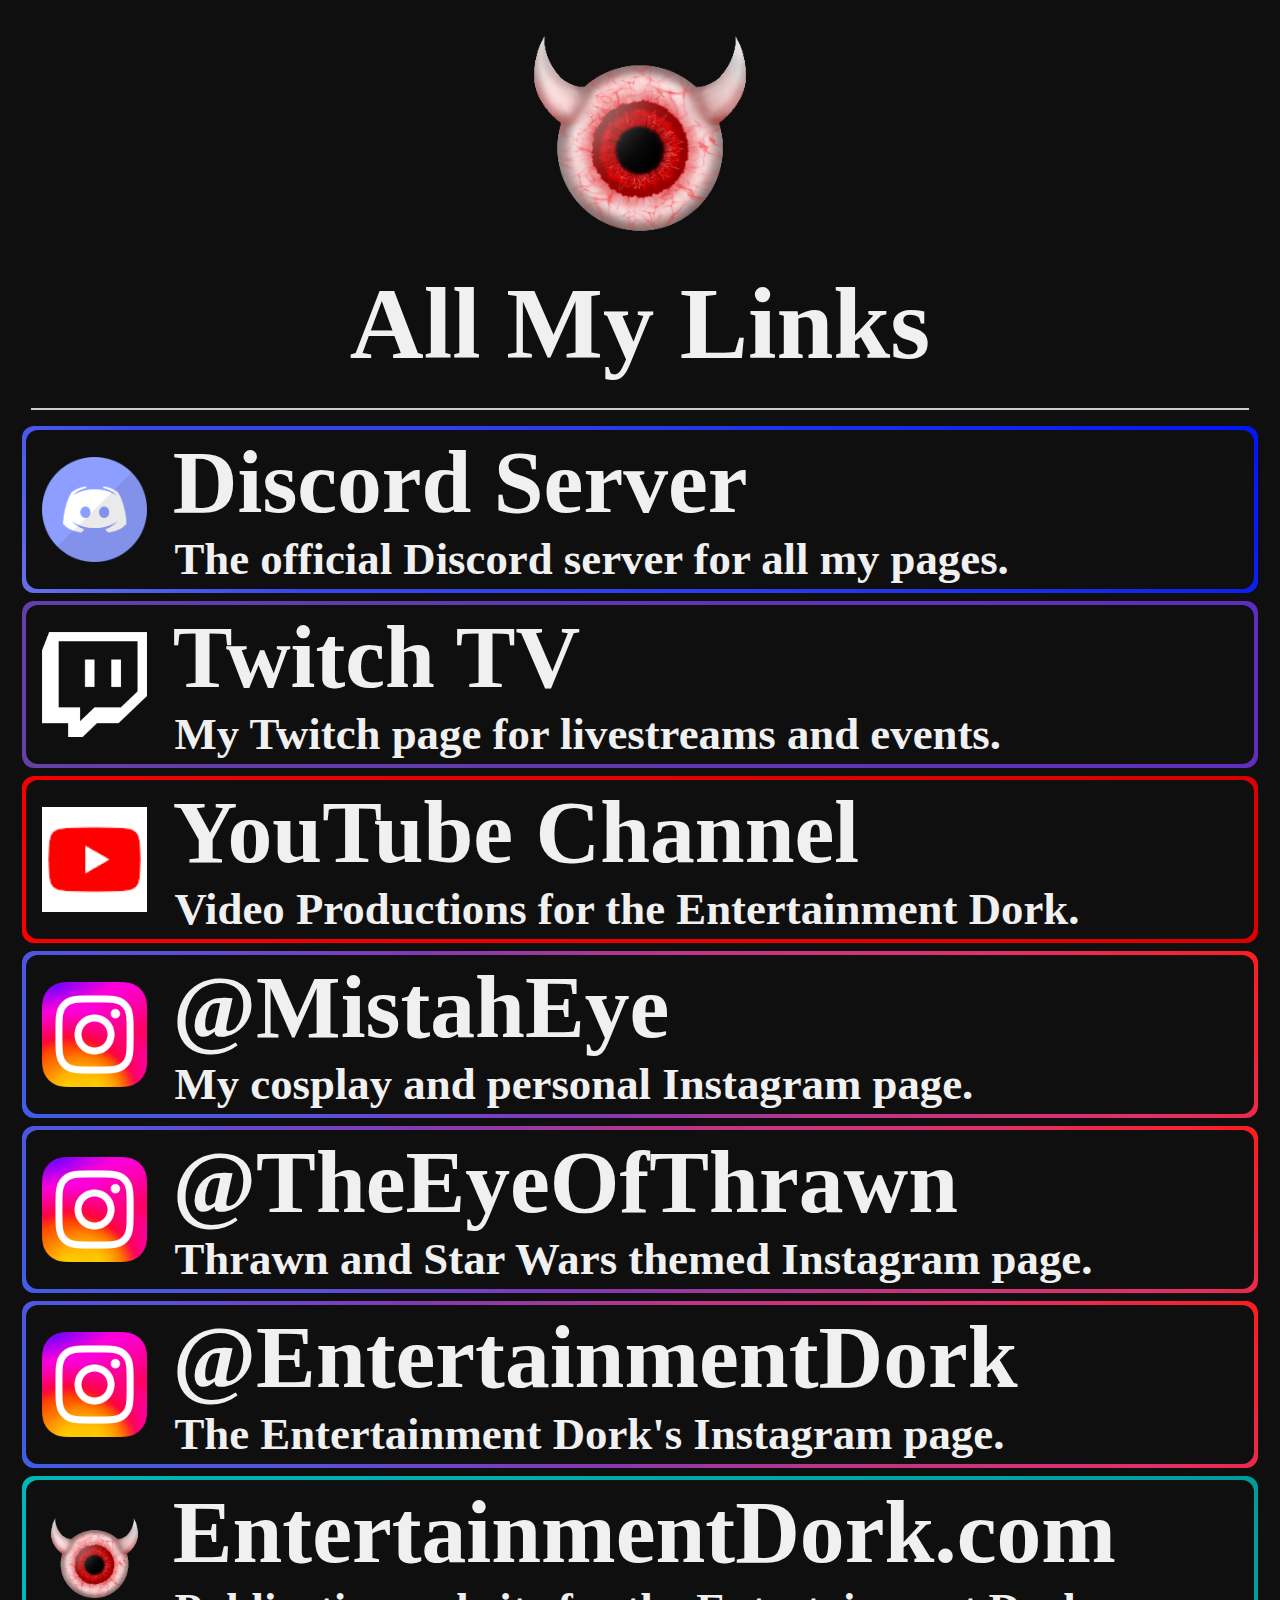
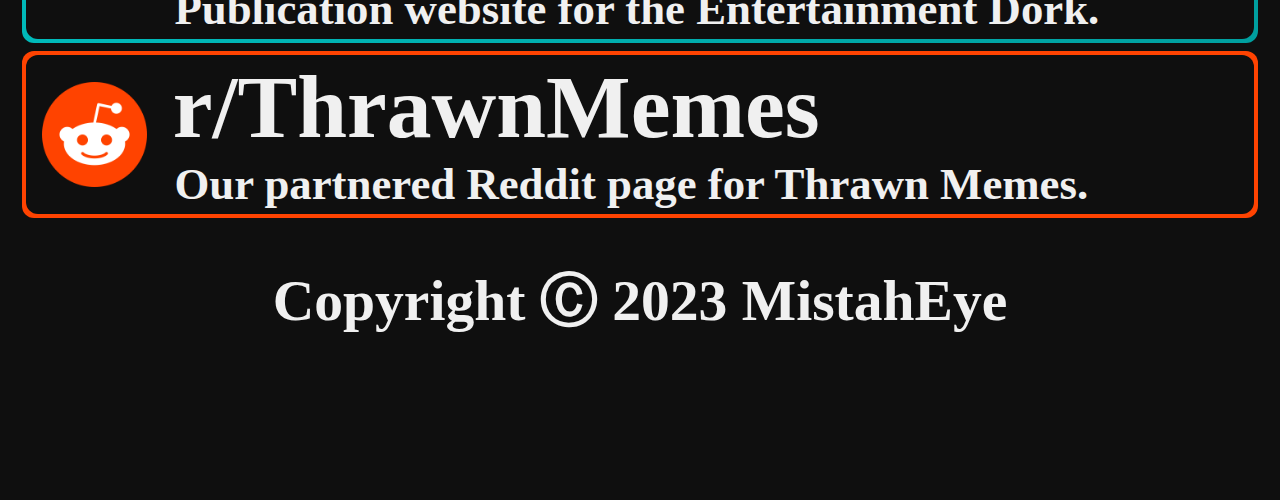
<file: index.html>
<!DOCTYPE html>
<html lang="en">
    <head>
        <meta charset="UTF-8" />
        <meta
            name="description"
            content="All the links for TheEyeOfThrawn, Entertainment Dork, and MistahEye pages!"
        />
        <meta
            name="keywords"
            content="TheEyeOfThrawn, Entertainment Dork, MistahEye, Links, All my links, pages"
        />
        <meta
            name="author"
            content="MistahEye TheEyeOfThrawn Entertainment Dork"
        />
        <meta http-equiv="X-UA-Compatible" content="IE=edge" />
        <meta name="viewport" content="width=device-width, initial-scale=1.0" />
        <title>All My Links</title>

        <!-- Global site tag (gtag.js) - Google Analytics -->
        <script
            async
            src="https://www.googletagmanager.com/gtag/js?id=G-6XNC99KY83"
        ></script>
        <script>
            window.dataLayer = window.dataLayer || [];
            function gtag() {
                dataLayer.push(arguments);
            }
            gtag("js", new Date());
            gtag("config", "G-6XNC99KY83");
        </script>

        <!-- Favicon -->
        <link rel="icon" type="image/x-icon" href="/favicon.ico" />

        <!-- Custom Styles -->
        <link rel="stylesheet" href="./styles/styles.css" />
    </head>
    <body>
        <div class="header">
            <img src="/imgs/eyeball.png" />
            <h1>All My Links</h1>
            <br />
            <hr />
        </div>
        <!-- Undecided on how I want this part to look but working on -> tagged out-->
        <!--<p class="section-header first">My Main Pages:</p>
        <div class="divider">
            <hr class="main-divider" />
        </div>-->

        <div class="main first">
            <a
                href="https://discord.gg/VJN6exKwUX"
                target="_blank"
                class="flex-item discord"
            >
                <div class="top">
                    <div class="icon">
                        <img src="/imgs/Discord.png" />
                    </div>
                    <div class="text">
                        <h1>Discord Server</h1>
                        <h2>The official Discord server for all my pages.</h2>
                    </div>
                </div>
            </a>
        </div>

        <div class="main">
            <a
                href="https://www.twitch.tv/MistahEye/"
                target="_blank"
                class="flex-item twitch"
            >
                <div class="top">
                    <div class="icon"><img src="/imgs/Twitch.png" /></div>
                    <div class="text">
                        <h1>Twitch TV</h1>
                        <h2>My Twitch page for livestreams and events.</h2>
                    </div>
                </div>
            </a>
            <a
                href="https://www.youtube.com/channel/UCV_DZvq41HwvDhMoIVt0HJA"
                target="_blank"
                class="flex-item youtube"
            >
                <div class="top">
                    <div class="icon">
                        <img src="/imgs/YouTubeLogo.png" />
                    </div>
                    <div class="text">
                        <h1>YouTube Channel</h1>
                        <h2>Video Productions for the Entertainment Dork.</h2>
                    </div>
                </div>
            </a>
        </div>

        <!--<p class="section-header">The Eye of Thrawn:</p>
        <div class="divider">
            <hr class="main-divider" />
        </div>-->

        <div class="main">
            <a
                href="https://www.instagram.com/mistaheye/"
                target="_blank"
                class="flex-item instagram"
            >
                <div class="top">
                    <div class="icon">
                        <img src="/imgs/Instagram.png" />
                    </div>
                    <div class="text">
                        <h1>@MistahEye</h1>
                        <h2>My cosplay and personal Instagram page.</h2>
                    </div>
                </div>
            </a>
            <a
                href="https://www.instagram.com/theeyeofthrawn/"
                target="_blank"
                class="flex-item instagram"
            >
                <div class="top">
                    <div class="icon">
                        <img src="/imgs/Instagram.png" />
                    </div>
                    <div class="text">
                        <h1>@TheEyeOfThrawn</h1>
                        <h2>Thrawn and Star Wars themed Instagram page.</h2>
                    </div>
                </div>
            </a>
            <a
                href="https://www.instagram.com/entertainmentdork/"
                target="_blank"
                class="flex-item instagram"
            >
                <div class="top">
                    <div class="icon">
                        <img src="/imgs/Instagram.png" />
                    </div>
                    <div class="text">
                        <h1>@EntertainmentDork</h1>
                        <h2>The Entertainment Dork's Instagram page.</h2>
                    </div>
                </div>
            </a>
        </div>

        <!--<p class="section-header">Entertainment Dork:</p>
        <div class="divider">
            <hr class="main-divider" />
        </div>-->

        <div class="main">
            <a
                href="https://www.entertainmentdork.com/"
                target="_blank"
                class="flex-item websites"
            >
                <div class="top">
                    <div class="icon">
                        <img src="/imgs/eyeball.png" />
                    </div>
                    <div class="text">
                        <h1>EntertainmentDork.com</h1>
                        <h2>Publication website for the Entertainment Dork.</h2>
                    </div>
                </div>
            </a>
            <a
                href="https://www.reddit.com/r/ThrawnMemes/"
                target="_blank"
                class="flex-item reddit"
            >
                <div class="top">
                    <div class="icon">
                        <img src="/imgs/Reddit.png" />
                    </div>
                    <div class="text">
                        <h1>r/ThrawnMemes</h1>
                        <h2>Our partnered Reddit page for Thrawn Memes.</h2>
                    </div>
                </div>
            </a>
        </div>

        <!--<p class="section-header">Our Fine Partners:</p>
        <div class="divider">
            <hr class="main-divider" />
        </div>-->
        <div class="footer">
            <p style="margin-bottom: 10rem">Copyright Ⓒ 2023 MistahEye</p>
        </div>
    </body>
</html>
</file>
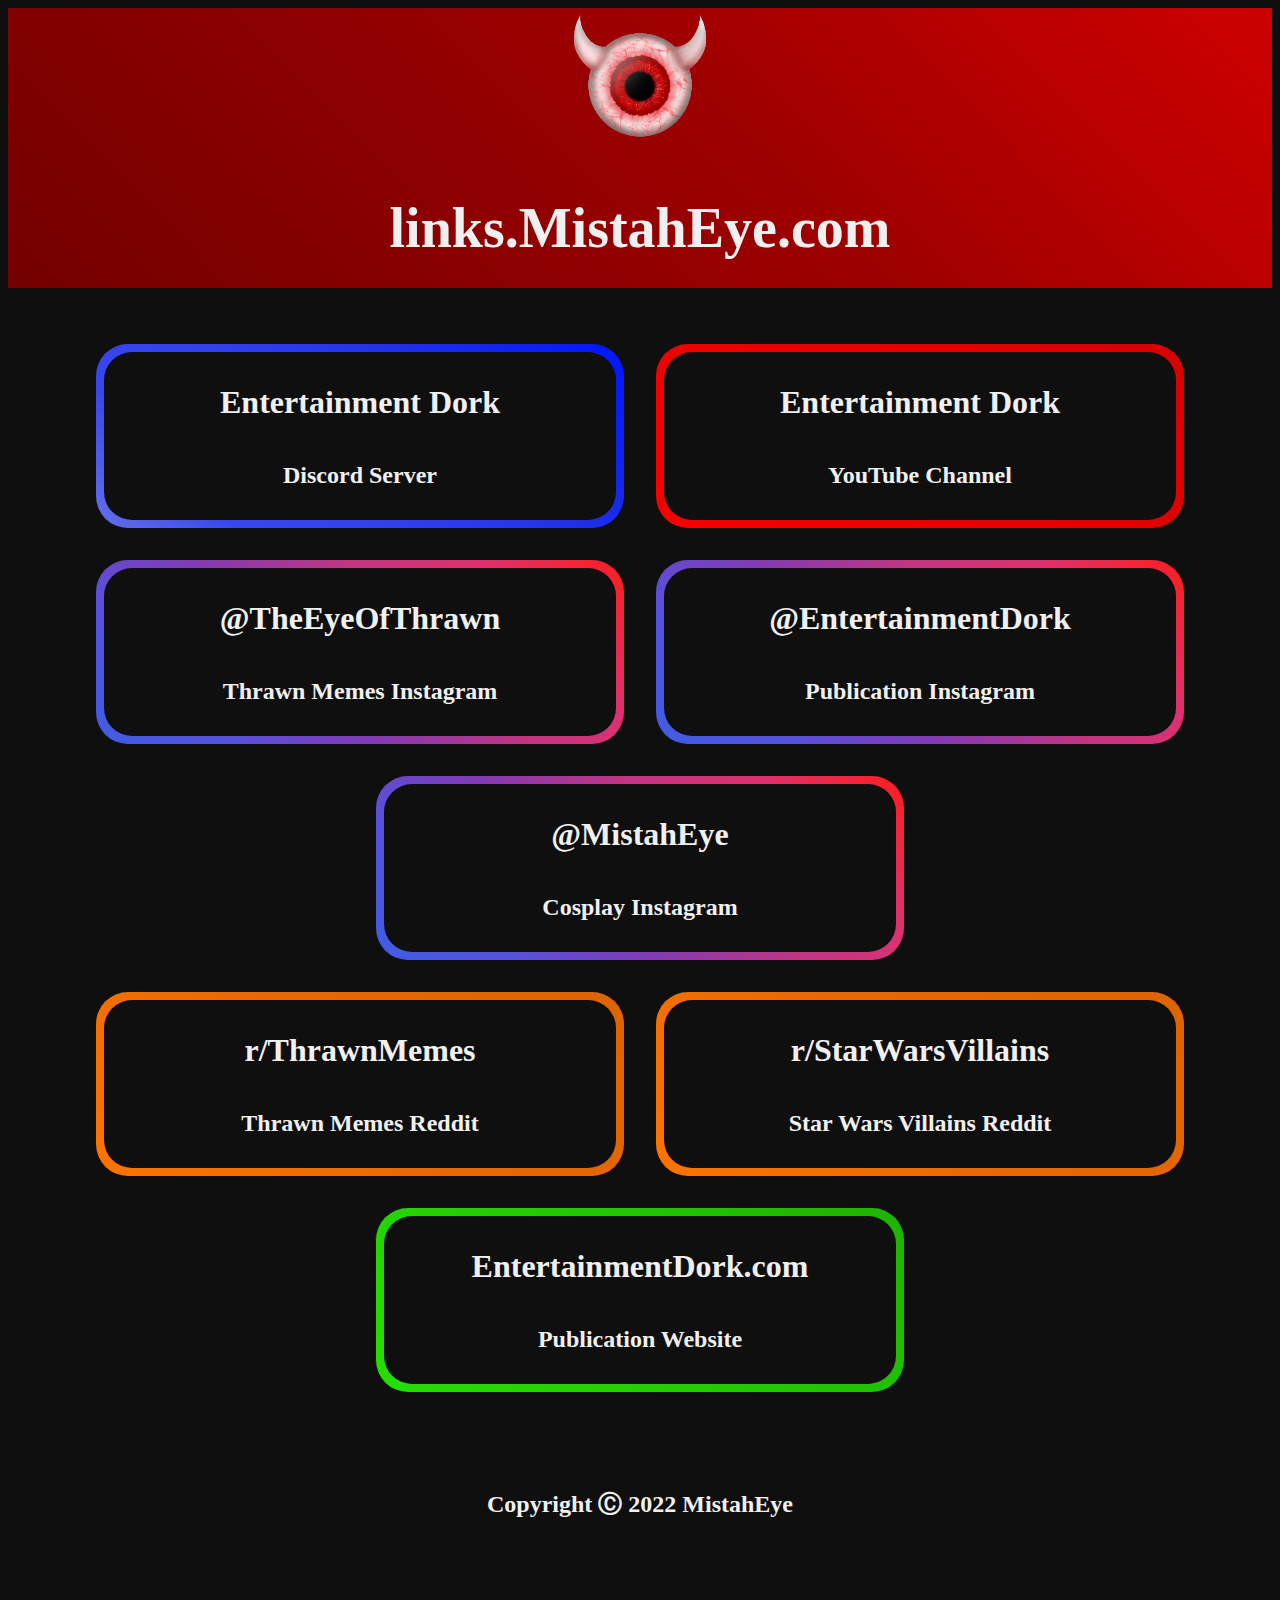
<file: OLD/index.html>
<!DOCTYPE html>
<html lang="en">
    <head>
        <meta charset="UTF-8" />
        <meta http-equiv="X-UA-Compatible" content="IE=edge" />
        <meta name="viewport" content="width=device-width, initial-scale=1.0" />
        <title>Links.MistahEye.com</title>

        <!-- Global site tag (gtag.js) - Google Analytics -->
        <script
            async
            src="https://www.googletagmanager.com/gtag/js?id=G-6XNC99KY83"
        ></script>
        <script>
            window.dataLayer = window.dataLayer || [];
            function gtag() {
                dataLayer.push(arguments);
            }
            gtag("js", new Date());
            gtag("config", "G-6XNC99KY83");
        </script>

        <!-- Favicon -->
        <link rel="icon" type="image/x-icon" href="/favicon.ico" />

        <!-- Bootstrap 5 -->
        <link
            href="https://cdn.jsdelivr.net/npm/bootstrap@5.0.2/dist/css/bootstrap.min.css"
            rel="stylesheet"
            integrity="sha384-EVSTQN3/azprG1Anm3QDgpJLIm9Nao0Yz1ztcQTwFspd3yD65VohhpuuCOmLASjC"
            crossorigin="anonymous"
        />

        <link rel="stylesheet" href="../styles/style.css" />
    </head>
    <body>
        <div class="header">
            <img class="eyeball-logo" src="../imgs/eyeball.png" />
            <h1>links.MistahEye.com</h1>
        </div>
        <div class="main-content">
            <div class="flex">
                <div class="discord inner">
                    <a
                        href="https://discord.gg/VJN6exKwUX"
                        target="_blank"
                        class="discord link"
                    >
                        <h1>Entertainment Dork</h1>
                        <h2>Discord Server</h2>
                    </a>
                </div>
                <div class="youtube inner">
                    <a
                        href="https://www.youtube.com/channel/UCV_DZvq41HwvDhMoIVt0HJA"
                        target="_blank"
                        class="youtube link"
                    >
                        <h1>Entertainment Dork</h1>
                        <h2>YouTube Channel</h2>
                    </a>
                </div>
            </div>

            <div class="flex">
                <div class="instagram inner">
                    <a
                        href="https://www.instagram.com/theeyeofthrawn/"
                        target="_blank"
                        class="instagram link"
                    >
                        <h1>@TheEyeOfThrawn</h1>
                        <h2>Thrawn Memes Instagram</h2>
                    </a>
                </div>
                <div class="instagram inner">
                    <a
                        href="https://www.instagram.com/entertainmentdork/"
                        target="_blank"
                        class="instagram link"
                    >
                        <h1>@EntertainmentDork</h1>
                        <h2>Publication Instagram</h2>
                    </a>
                </div>
                <div class="instagram inner">
                    <a
                        href="https://www.instagram.com/mistaheye/"
                        target="_blank"
                        class="instagram link"
                    >
                        <h1>@MistahEye</h1>
                        <h2>Cosplay Instagram</h2>
                    </a>
                </div>
            </div>
            <div class="flex">
                <div class="reddit inner">
                    <a
                        href="https://www.reddit.com/r/ThrawnMemes/"
                        target="_blank"
                        class="reddit link"
                    >
                        <h1>r/ThrawnMemes</h1>
                        <h2>Thrawn Memes Reddit</h2>
                    </a>
                </div>
                <div class="reddit inner">
                    <a
                        href="https://www.reddit.com/r/StarWarsVillains/"
                        target="_blank"
                        class="reddit link"
                    >
                        <h1>r/StarWarsVillains</h1>
                        <h2>Star Wars Villains Reddit</h2>
                    </a>
                </div>
            </div>

            <div class="flex">
                <div class="websites inner">
                    <a
                        href="https://www.entertainmentdork.com/"
                        target="_blank"
                        class="websites link"
                    >
                        <h1 class="hoverele">EntertainmentDork.com</h1>
                        <h2 class="hoverele">Publication Website</h2>
                    </a>
                </div>
            </div>
            <div class="footer">
                <h1 class="copyright">Copyright Ⓒ 2022 MistahEye</h1>
            </div>
        </div>
    </body>
</html>
</file>
<file: styles/styles.css>
* {
  margin: 0;
  padding: 0;
  font-size: calc(3.5rem * 62.5%);
  color: #f0f0f0;
}

body {
  background-color: #0f0f0f;
}

@media only screen and (min-width: 1351px) {
  .header {
    display: -webkit-box;
    display: -ms-flexbox;
    display: flex;
    -webkit-box-orient: vertical;
    -webkit-box-direction: normal;
        -ms-flex-direction: column;
            flex-direction: column;
    -webkit-box-align: center;
        -ms-flex-align: center;
            align-items: center;
    text-align: center;
  }
  .header h1 {
    font-size: 2.5rem;
  }
  .header h2 {
    font-size: 1.75rem;
    padding-left: 2rem;
    padding-right: 2rem;
  }
  .header img {
    width: 7.5rem;
    height: 7.5rem;
  }
  .header hr {
    margin-top: 0.5rem;
    margin-bottom: 0.5rem;
    width: 95vw;
    opacity: 0.85;
    background: #f0f0f0;
    border: 1px solid #f0f0f0;
  }
  .first {
    margin-top: 1rem;
  }
  .main {
    display: -webkit-box;
    display: -ms-flexbox;
    display: flex;
    -ms-flex-wrap: wrap;
        flex-wrap: wrap;
    -webkit-box-pack: center;
        -ms-flex-pack: center;
            justify-content: center;
  }
  .main .flex-item {
    display: -webkit-box;
    display: -ms-flexbox;
    display: flex;
    -webkit-box-pack: center;
        -ms-flex-pack: center;
            justify-content: center;
    -webkit-box-align: center;
        -ms-flex-align: center;
            align-items: center;
    margin: 0.75rem;
    width: 30rem;
    height: 10rem;
    border-radius: 1.75rem;
    text-decoration: none;
  }
  .main .flex-item .top {
    display: -webkit-box;
    display: -ms-flexbox;
    display: flex;
    -webkit-box-align: center;
        -ms-flex-align: center;
            align-items: center;
    border-radius: 1.5rem;
    width: 96%;
    height: 90%;
    background-color: #0f0f0f;
    -webkit-transition: 0.35s;
    transition: 0.35s;
  }
  .main .flex-item .top:hover {
    background: 0;
  }
  .main .flex-item .top .icon img {
    margin-left: 1rem;
    width: 4rem;
    height: 4rem;
  }
  .main .flex-item .top .text {
    margin-left: 1rem;
  }
  .main .flex-item .top .text h1 {
    font-size: 2rem;
  }
  .main .flex-item .top .text h2 {
    font-size: 1.5rem;
  }
  /*.section-header {
        text-align: center;
        font-size: 2rem;
        margin-right: 35vw;
    }
    .divider {
        display: flex;
        justify-content: center;

        .main-divider {
            display: flex;
            margin-top: 0.5rem;
            margin-bottom: 0.5rem;
            width: 95vw;
            opacity: 0.85;
            background: $white;
            border: 1px solid $white;
        }
    } */
  .footer .buzzwords {
    padding: 2rem;
    margin-top: 5rem;
  }
  .footer .buzzwords p {
    font-size: 1.75rem;
    margin: 0;
    margin-top: 1rem;
    margin-bottom: 1rem;
  }
  .footer p {
    color: #f0f0f0;
    font-weight: bold;
    font-size: 2rem;
    text-align: center;
    margin-top: 5rem;
    margin-bottom: 5rem;
  }
}

@media only screen and (max-width: 1351px) {
  .header {
    display: -webkit-box;
    display: -ms-flexbox;
    display: flex;
    -webkit-box-align: center;
        -ms-flex-align: center;
            align-items: center;
    -webkit-box-orient: vertical;
    -webkit-box-direction: normal;
        -ms-flex-direction: column;
            flex-direction: column;
    color: #f0f0f0;
    background-color: #0f0f0f;
    margin-top: 1vh;
  }
  .header img {
    width: 20vw;
    height: 20vw;
  }
  .header h1 {
    font-size: 8vw;
  }
  .header h2 {
    width: 95vw;
    padding: 0.5rem;
    text-align: center;
    font-size: 4.65vw !important;
  }
  .header hr {
    margin-top: 0.5rem;
    margin-bottom: 0.5rem;
    width: 95vw;
    opacity: 0.85;
    background: #f0f0f0;
    border: 1px solid #f0f0f0;
  }
  .main {
    display: -webkit-box;
    display: -ms-flexbox;
    display: flex;
    -webkit-box-pack: center;
        -ms-flex-pack: center;
            justify-content: center;
    -ms-flex-wrap: wrap;
        flex-wrap: wrap;
    -webkit-box-align: center;
        -ms-flex-align: center;
            align-items: center;
  }
  .main .flex-item {
    width: 96vw;
    padding: 0.25rem;
    border-radius: 0.75em;
    text-decoration: none;
    margin-top: 0.5rem;
  }
  .main .flex-item .top {
    display: -webkit-box;
    display: -ms-flexbox;
    display: flex;
    -webkit-box-align: center;
        -ms-flex-align: center;
            align-items: center;
    background-color: #0f0f0f;
    border-radius: 0.75rem;
    -webkit-transition: 0.35s;
    transition: 0.35s;
  }
  .main .flex-item .top:hover {
    background: 0;
  }
  .main .flex-item .top .icon img {
    margin-top: 0.25rem;
    margin-left: 1rem;
    width: 8.25vw;
    height: 8.25vw;
    margin-right: 2vw;
  }
  .main .flex-item .top .text h1 {
    color: #f0f0f0;
    font-size: 7vw;
  }
  .main .flex-item .top .text h2 {
    color: #f0f0f0;
    font-size: 3.5vw;
    margin-bottom: 0.25rem;
    margin-left: 0.1rem;
  }
  .footer .buzzwords {
    padding: 5vw;
    margin-top: 5vh;
  }
  .footer .buzzwords p {
    font-size: 3vw;
    margin: 0;
    margin-top: 1vh;
    margin-bottom: 1vh;
  }
  .footer p {
    color: #f0f0f0;
    font-weight: bold;
    font-size: 4.5vw;
    text-align: center;
    margin-top: 5vh;
    margin-bottom: 5vh;
  }
}

.instagram {
  background: linear-gradient(45deg, #405de6, #5851db, #833ab4, #c13584, #e1306c, #fd1d1d);
}

.youtube {
  background: linear-gradient(45deg, #f80000, #e80000, #d80000);
}

.discord {
  background: linear-gradient(45deg, #6570e8, #3847ed, #3141ef, #2636eb, #1426eb, #0015ff);
}

.reddit {
  background: #ff4301;
}

.websites {
  background: linear-gradient(45deg, #00baba, #009c9c);
}

.twitch {
  background: linear-gradient(45deg, #6441a5, #5f2cbf);
}
/*# sourceMappingURL=styles.css.map */
</file>
<file: styles/style.css>
* {
  font-size: calc(3.5rem * 62.5%);
  background: #0f0f0f;
}

html,
body {
  background: #0f0f0f;
}

.header {
  display: -webkit-box;
  display: -ms-flexbox;
  display: flex;
  -ms-flex-wrap: nowrap;
      flex-wrap: nowrap;
  -webkit-box-orient: vertical;
  -webkit-box-direction: normal;
      -ms-flex-direction: column;
          flex-direction: column;
  -webkit-box-pack: center;
      -ms-flex-pack: center;
          justify-content: center;
  -webkit-box-align: center;
      -ms-flex-align: center;
          align-items: center;
  background-image: linear-gradient(45deg, #730000, #820000, #910000, #a00000, #b90000, #cd0000);
  height: 17.5rem;
}

.header h1 {
  color: #f0f0f0;
  font-size: 3.5rem;
  background: 0;
}

.header .eyeball-logo {
  width: 10rem;
  background: 0;
}

.main-content {
  padding-top: 2.5rem;
  background: #0f0f0f;
  height: 60rem;
}

.main-content h1,
.main-content h2 {
  color: #f0f0f0;
  text-align: center;
  background: 0;
}

.main-content .flex {
  display: -webkit-box;
  display: -ms-flexbox;
  display: flex;
  -webkit-box-pack: center;
      -ms-flex-pack: center;
          justify-content: center;
  -ms-flex-wrap: wrap;
      flex-wrap: wrap;
  background: #0f0f0f;
}

.main-content .flex .inner {
  border-radius: 2rem;
  margin: 1rem;
}

.main-content .flex .inner .link {
  background: #0f0f0f;
  display: -webkit-box;
  display: -ms-flexbox;
  display: flex;
  -webkit-box-pack: center;
      -ms-flex-pack: center;
          justify-content: center;
  -webkit-box-align: center;
      -ms-flex-align: center;
          align-items: center;
  -webkit-box-orient: vertical;
  -webkit-box-direction: normal;
      -ms-flex-direction: column;
          flex-direction: column;
  margin: 0.5rem;
  text-decoration: none;
  padding: 1rem;
  width: 30rem;
  height: 8.5rem;
  border-radius: 1.75rem;
}

.link:hover {
  -webkit-transition: 0.5s;
  transition: 0.5s;
  background: rgba(0, 0, 0, 0) !important;
  /*h1,
    h2 {
        transition: 0.25s;
        color: red;
    }*/
}

.instagram {
  background: linear-gradient(45deg, #405de6, #5851db, #833ab4, #c13584, #e1306c, #fd1d1d);
}

.youtube {
  background: linear-gradient(45deg, #f80000, #e80000, #d80000);
}

.discord {
  background: linear-gradient(45deg, #6570e8, #3847ed, #3141ef, #2636eb, #1426eb, #0015ff);
}

.websites {
  background: linear-gradient(45deg, #25df00, #22cb00, #1eb300);
}

.reddit {
  background: linear-gradient(45deg, #ff7300, #e86900, #de6400);
}

.yellow {
  background: linear-gradient(45deg, #ffff00, #dfdf00, #b9b900, #b9b900, #dfdf00, #fff200);
}

.footer {
  display: -webkit-box;
  display: -ms-flexbox;
  display: flex;
  -webkit-box-pack: center;
      -ms-flex-pack: center;
          justify-content: center;
  background: 0;
  padding-bottom: 5rem;
}

.footer .copyright {
  width: 75%;
  margin-top: 5rem;
  font-size: 1.5rem;
}

@media screen and (max-width: 1100px) {
  .main-content {
    padding-top: .5rem !important;
  }
  .main-content .flex .inner {
    margin: .25rem;
  }
  .main-content .flex .inner .link {
    width: 80vw;
  }
  .main-content .flex .inner .link h1, .main-content .flex .inner .link h2 {
    margin: 0;
  }
  .header h1 {
    font-size: calc(3vw + 1.5rem);
  }
  .header .eyeball-logo {
    width: calc(6vw + 4.5rem);
  }
}

@media screen and (max-width: 800px) {
  .header {
    height: 20vh !important;
  }
  .main-content {
    padding-top: .25rem !important;
  }
  .inner {
    margin: 0.5rem !important;
  }
  .link {
    height: 6rem !important;
  }
  .link h1 {
    font-size: 5vw;
  }
  .link h2 {
    font-size: 4vw;
  }
}

@media screen and (max-width: 600px) {
  .header h1 {
    font-size: 10vw;
  }
  .header .eyeball-logo {
    width: calc(6vw + 4.5rem);
  }
  .link h1 {
    font-size: 6vw;
  }
  .link h2 {
    font-size: 5vw;
  }
}

@media screen and (max-width: 500px) {
  .main-content {
    padding-top: 0 !important;
  }
  .inner {
    margin: .25rem !important;
  }
  .link h1 {
    font-size: 7vw;
  }
  .link h2 {
    font-size: 6vw;
  }
}

@media screen and (max-width: 400px) {
  .link {
    height: 4rem !important;
  }
  .link h1 {
    font-size: 6.5vw;
    margin: 0;
  }
  .link h2 {
    font-size: 4.75vw;
    margin: 0;
  }
  .footer h1 {
    font-size: 5vw !important;
  }
}

@media screen and (max-width: 300px) {
  .link h1 {
    font-size: 6vw;
  }
  .link h2 {
    font-size: 5vw;
  }
}

@media screen and (max-width: 200px) {
  .link h1 {
    font-size: 6vw;
  }
  .link h2 {
    font-size: 5.5vw;
  }
}
/*# sourceMappingURL=style.css.map */
</file>
